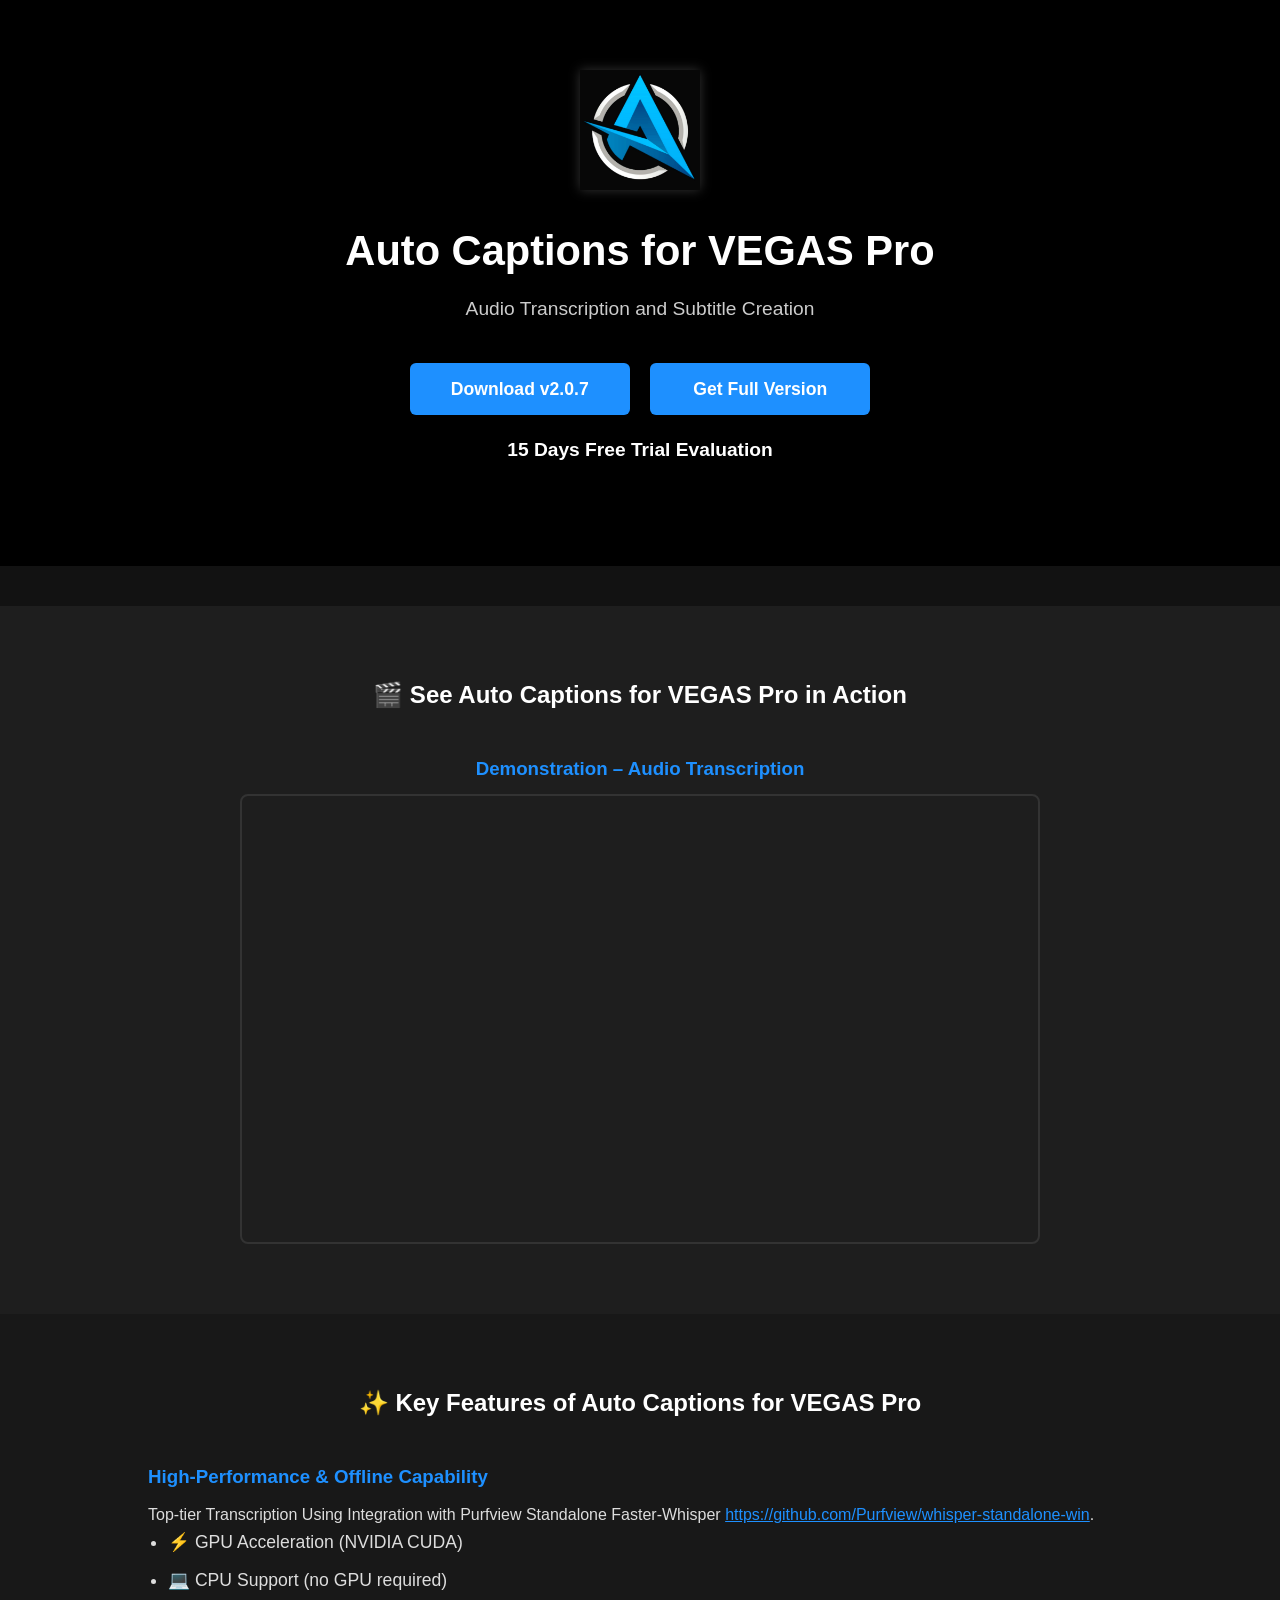
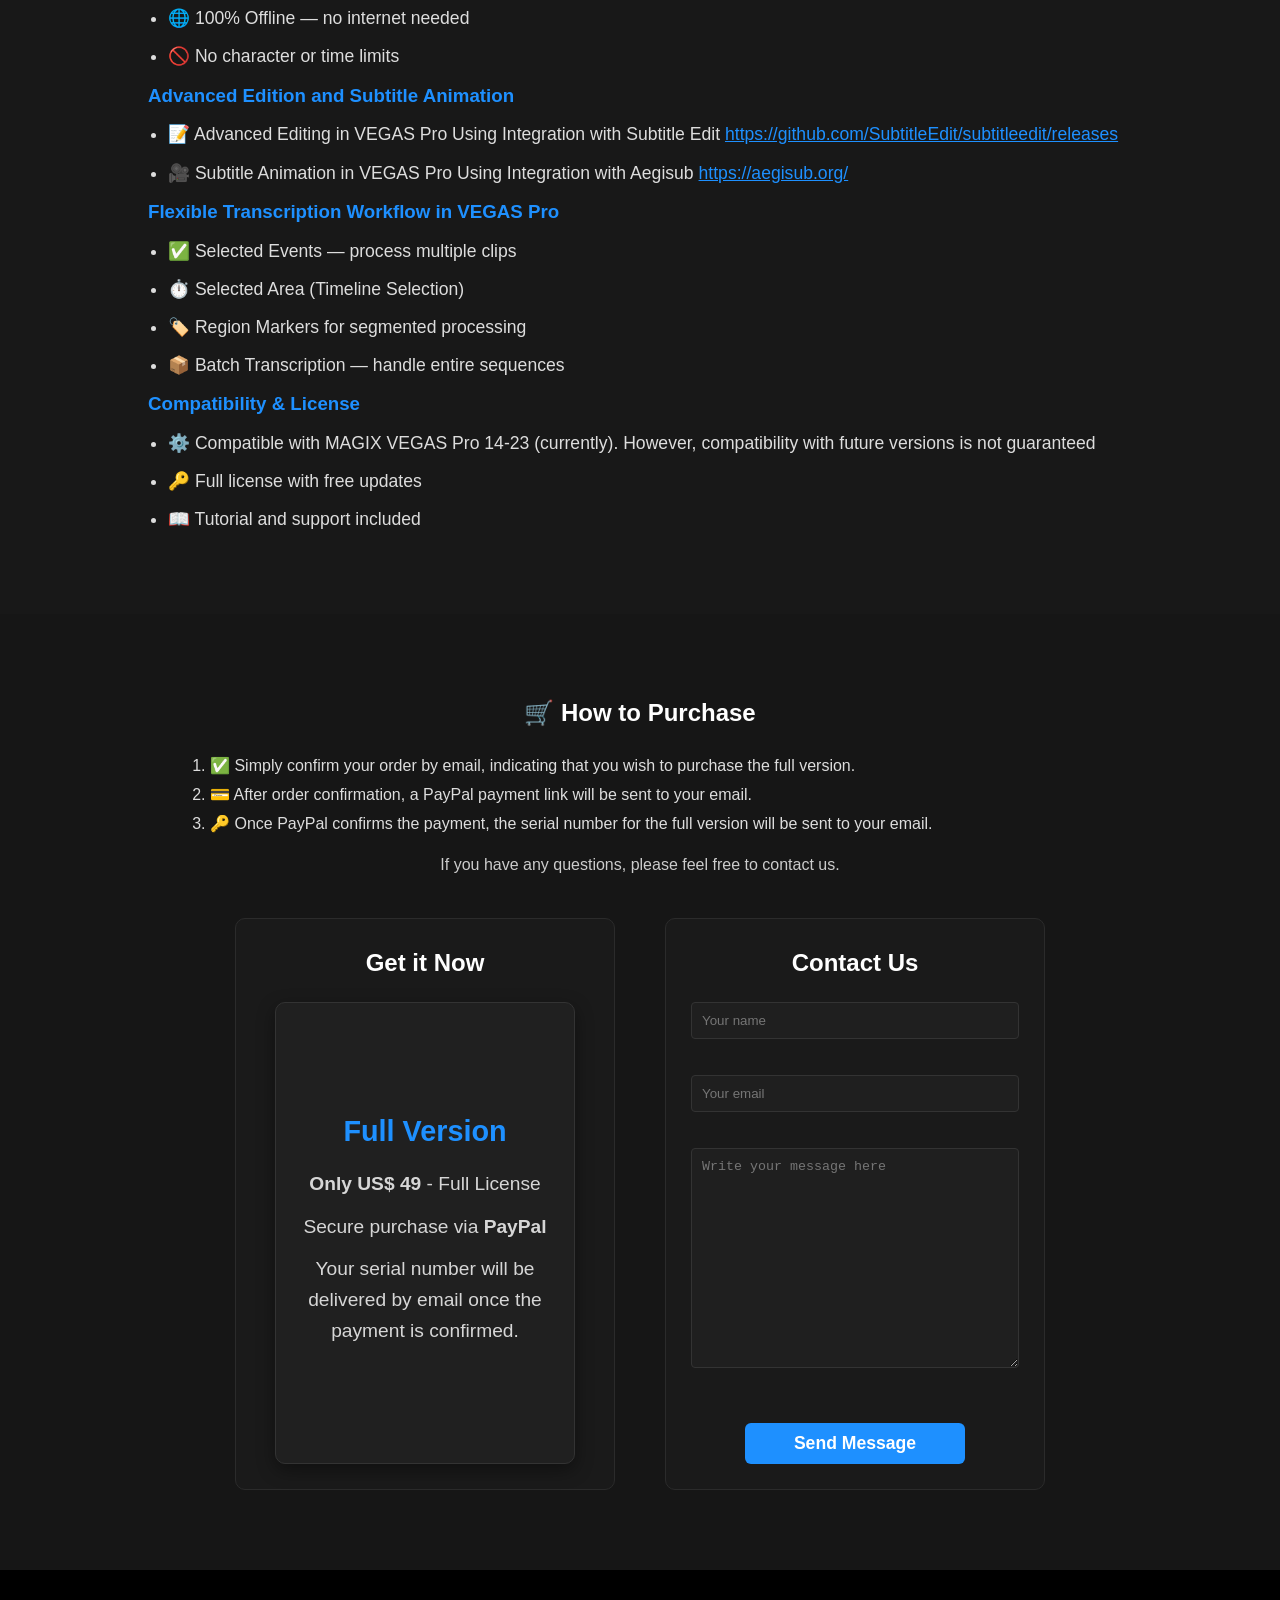
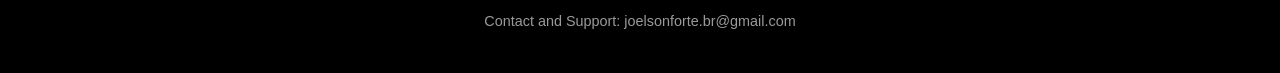
<file: index.html>
<!DOCTYPE html>
<html lang="en">
<head>
  <meta charset="UTF-8" />
  <meta name="viewport" content="width=device-width, initial-scale=1.0" />
  <meta name="description" content="Auto Captions for VEGAS Pro - Audio Transcription and Subtitle Creation" />
  <meta name="keywords" content="VEGAS Pro, subtitles, captions, transcription, AI, Auto Captions, video editing" />
  <meta property="og:title" content="Auto Captions for VEGAS Pro – Automatic Subtitles Tool" />
  <meta property="og:description" content="Create professional subtitles automatically in VEGAS Pro. Free trial available." />
  <meta property="og:image" content="https://joelson-forte.github.io/Auto-Captions-for-Vegas/logo.png" />
  <meta property="og:type" content="website" />
  <title>Auto Captions for VEGAS Pro</title>
  <link rel="stylesheet" href="styles.css" />
  <style>
  
    /* === Base === */
    * { margin: 0; padding: 0; box-sizing: border-box; }
    body {
      font-family: Arial, sans-serif;
      background-color: #121212;
      color: #e0e0e0;
      line-height: 1.6;
    }
    .container { width: 80%; margin: 0 auto; padding: 20px; }

    /* === Hero === */
    #hero {
      background-color: #000;
      color: #fff;
      padding: 50px 0;
      text-align: center;
    }
    #hero img {
      width: 120px;
      margin-bottom: 20px;
      filter: drop-shadow(0 0 6px rgba(255,255,255,0.2));
    }
    #hero h1 { font-size: 2.6rem; margin-bottom: 10px; }
    #hero p { font-size: 1.2rem; color: #ccc; }

    .btn-group { margin-top: 25px; }
    .btn-primary {
      background-color: #1e90ff;
      color: #fff;
      padding: 12px 22px;
      text-decoration: none;
      border-radius: 6px;
      font-weight: bold;
      display: inline-block;
      margin: 8px;
      transition: background 0.3s ease;
      min-width: 220px;     /* 🔧 força mesmo tamanho */
      text-align: center;   /* 🔧 centraliza texto */
    }
    .btn-primary:hover { background-color: #0b60d1; }

    /* === Floating Button === */
    #floating-buy {
      position: fixed;
      bottom: 25px;
      right: 25px;
      z-index: 999;
      background-color: #1e90ff;
      color: #fff;
      padding: 12px 20px;
      border-radius: 50px;
      text-decoration: none;
      font-weight: bold;
      box-shadow: 0 4px 14px rgba(0,0,0,0.3);
      transition: background 0.3s ease;
    }
    #floating-buy:hover { background-color: #0b60d1; }

    /* === Demo === */
    #demo {
      text-align: center;
      margin-top: 40px;
      padding: 50px 0;
      background-color: #1e1e1e;
    }
    #demo h2 { color: #fff; margin-bottom: 30px; }
    #demo h3 { color: #1e90ff; margin-top: 40px; margin-bottom: 10px; }
    #demo iframe {
      width: 100%;
      max-width: 800px;
      height: 450px;
      margin: 0 auto;
      display: block;
      border-radius: 8px;
      border: 2px solid #333;
    }
    @media (max-width: 768px) {
      #demo iframe { height: 300px; }
      .container { width: 94%; }
    }

    /* === Features === */
    #auto-captions-features {
      background-color: #181818;
      padding: 50px 0;
    }
    #auto-captions-features h2 {
      text-align: center;
      margin-bottom: 40px;
      color: #fff;
    }
    #auto-captions-features h3 {
      color: #1e90ff;
      margin-bottom: 10px;
    }
    #auto-captions-features h4 { margin-top: 20px; color: #ccc; }
    #auto-captions-features p, #auto-captions-features li { color: #ddd; }
    #auto-captions-features ul {
      margin-left: 20px;
      list-style-type: disc;
    }
    #auto-captions-features li { margin-bottom: 10px; }

    /* === Purchase + Contact === */
    #purchase-contact {
      background-color: #161616;
      padding: 60px 0;
    }
    .how-to-purchase { margin-bottom: 40px; }
    .how-to-purchase h2 {
      text-align: center;
      color: #fff;
      margin-bottom: 20px;
    }
    .how-to-purchase ol {
      color: #ddd;
      max-width: 900px;
      margin: 0 auto;
      line-height: 1.8;
      padding-left: 20px;
    }
    .how-to-purchase p { text-align: center; color: #ccc; margin-top: 14px; }

    .side-by-side {
      display: flex;
      justify-content: center;
      align-items: stretch;
      gap: 50px;
      flex-wrap: wrap;
    }

    .pricing-box, .contact-box {
      background-color: #1a1a1a;
      border: 1px solid #2b2b2b;
      border-radius: 10px;
      padding: 25px;
      width: 380px;
      display: flex;
      flex-direction: column;
      justify-content: space-between;
    }

    .pricing-box h2, .contact-box h2 {
      text-align: center;
      color: #fff;
      margin-bottom: 20px;
    }

    .pricing-box {
      align-items: center;
      text-align: center;
    }

    .pricing-box .card {
      background-color: #202020;
      border: 1px solid #333;
      border-radius: 10px;
      padding: 25px;
      width: 100%;
      max-width: 300px;
      color: #e6e6e6;
      box-shadow: 0 6px 18px rgba(0,0,0,0.4);
      display: flex;
      flex-direction: column;
      justify-content: center;
      align-items: center;
      flex-grow: 1;
    }

    .pricing-box .card h3 { color: #1e90ff; margin-bottom: 15px; }
    .pricing-box .card p { color: #d6d6d6; margin-bottom: 12px; }

    .contact-box form {
      flex: 1;
      display: flex;
      flex-direction: column;
      justify-content: space-between;
    }
    .contact-box form input,
    .contact-box form textarea {
      width: 100%;
      background-color: #1f1f1f;
      color: #e6e6e6;
      padding: 10px;
      margin-bottom: 10px;
      border: 1px solid #333;
      border-radius: 4px;
      outline: none;
      transition: border-color 0.2s ease, box-shadow 0.2s ease;
    }
    .contact-box form input:focus,
    .contact-box form textarea:focus {
      border-color: #1e90ff;
      box-shadow: 0 0 0 3px rgba(30,144,255,0.08);
    }
    .contact-box form textarea { height: 220px; }
    .contact-box form button {
      display: block;
      margin: 20px auto 0 auto;
      background-color: #1e90ff;
      color: #fff;
      padding: 10px 18px;
      border: none;
      border-radius: 6px;
      cursor: pointer;
      transition: background 0.25s ease;
    }
    .contact-box form button:hover { background-color: #0b60d1; }

    /* === Footer === */
    footer {
      background-color: #000;
      color: #9a9a9a;
      padding: 20px 0;
      text-align: center;
      font-size: 0.9rem;
    }

    /* === LINK COLOR === */
    #auto-captions-features a {
      color: #1e90ff;
      text-decoration: underline;
    }
    
    #auto-captions-features a:hover {
      color: #63b3ff;  /* versão um pouco mais clara para hover */
    }
	
  </style>
  </head>
  <body>
  <!-- === HERO === -->
  <header id="hero">
    <div class="container">
      <img src="logo.png" alt="Auto Captions Logo">
      <h1>Auto Captions for VEGAS Pro</h1>
      <p>Audio Transcription and Subtitle Creation</p>
      <div class="btn-group">
        <a class="btn-primary" href="https://huggingface.co/datasets/Joelson-Forte/Auto-Captions-for-Vegas/resolve/main/Auto_Captions_v2.0.7_for_VEGAS_Pro.zip?download=true" target="_blank" rel="noopener noreferrer">
          Download v2.0.7
        </a>
        <a class="btn-primary" href="#purchase-contact">
          Get Full Version
        </a>
      </div>
      <p style="margin-top:12px; color:#ffffff; font-weight:bold;">15 Days Free Trial Evaluation</p>
    </div>
  </header>

  <!-- === DEMO === -->
  <section id="demo">
    <div class="container">
      <h2>🎬 See Auto Captions for VEGAS Pro in Action</h2>
      <h3>Demonstration – Audio Transcription</h3>
      <iframe src="https://www.youtube.com/embed/o_U74F-GnGE?si=MnO23SxFMTWvNwhv" frameborder="0" allowfullscreen></iframe>
    </div>
  </section>

  <!-- === FEATURES === -->
  <section id="auto-captions-features">
  <div class="container">
    <h2>✨ Key Features of Auto Captions for VEGAS Pro</h2>

    <div class="feature-block">
      <h3>High-Performance & Offline Capability</h3>
      <p>
        Top-tier Transcription Using Integration with Purfview Standalone Faster-Whisper
        <a href="https://github.com/Purfview/whisper-standalone-win" target="_blank">https://github.com/Purfview/whisper-standalone-win</a>.
      </p>
      <ul>
        <li>⚡ GPU Acceleration (NVIDIA CUDA)</li>
        <li>💻 CPU Support (no GPU required)</li>
        <li>🌐 100% Offline — no internet needed</li>
        <li>🚫 No character or time limits</li>
      </ul>
    </div>

    <div class="feature-block">
      <h3>Advanced Edition and Subtitle Animation</h3>
      <ul>
        <li>
          📝 Advanced Editing in VEGAS Pro Using Integration with Subtitle Edit
          <a href="https://github.com/SubtitleEdit/subtitleedit/releases" target="_blank">https://github.com/SubtitleEdit/subtitleedit/releases</a>
        </li>
        <li>
          🎥 Subtitle Animation in VEGAS Pro Using Integration with Aegisub
          <a href="https://aegisub.org/" target="_blank">https://aegisub.org/</a>
        </li>        
      </ul>
    </div>

    <div class="feature-block">
      <h3>Flexible Transcription Workflow in VEGAS Pro</h3>
      <ul>
        <li>✅ Selected Events — process multiple clips</li>
        <li>⏱️ Selected Area (Timeline Selection)</li>
        <li>🏷️ Region Markers for segmented processing</li>
        <li>📦 Batch Transcription — handle entire sequences</li>
      </ul>
    </div>

    <div class="feature-block">
      <h3>Compatibility & License</h3>
      <ul>
        <li>⚙️ Compatible with MAGIX VEGAS Pro 14-23 (currently). However, compatibility with future versions is not guaranteed</li>
        <li>🔑 Full license with free updates</li>
        <li>📖 Tutorial and support included</li>
      </ul>
    </div>

  </div>
  </section>

  <!-- === PURCHASE & CONTACT === -->
  <section id="purchase-contact">
    <div class="container">
      <div class="how-to-purchase">
        <h2>🛒 How to Purchase</h2>
        <ol>
          <li>✅ Simply confirm your order by email, indicating that you wish to purchase the full version.</li>
          <li>💳 After order confirmation, a PayPal payment link will be sent to your email.</li>
          <li>🔑 Once PayPal confirms the payment, the serial number for the full version will be sent to your email.</li>
        </ol>
        <p>If you have any questions, please feel free to contact us.</p>
      </div>

      <div class="side-by-side">
        <div class="pricing-box">
          <h2>Get it Now</h2>
          <div class="card">
            <h3>Full Version</h3>
            <p><strong>Only US$ 49</strong> - Full License</p>
            <p>Secure purchase via <strong>PayPal</strong> </p>
            <p>Your serial number will be delivered by email once the payment is confirmed.</p>
          </div>
        </div>

        <div class="contact-box" id="contact">
          <h2>Contact Us</h2>
          <form action="https://formspree.io/f/xvgagnja" method="POST">
            <input type="hidden" name="_captcha" value="false">
            <input type="hidden" name="_subject" value="Auto Captions for VEGAS Pro Purchase/Support">
            <input type="text" name="name" placeholder="Your name" required><br>
            <input type="email" name="email" placeholder="Your email" required><br>
            <textarea name="message" placeholder="Write your message here" rows="10"></textarea><br>
            <button type="submit" class="btn-primary">Send Message</button>
          </form>
        </div>
      </div>
    </div>
  </section>

  <footer>
    <div class="container">
      <p>Contact and Support: joelsonforte.br@gmail.com</p>
    </div>
  </footer>

  <!-- Floating Buy Button -->
  <!--
  <a href="#purchase-contact" id="floating-buy">💳 Buy Now</a>
</body>
</html>
  -->
</file>
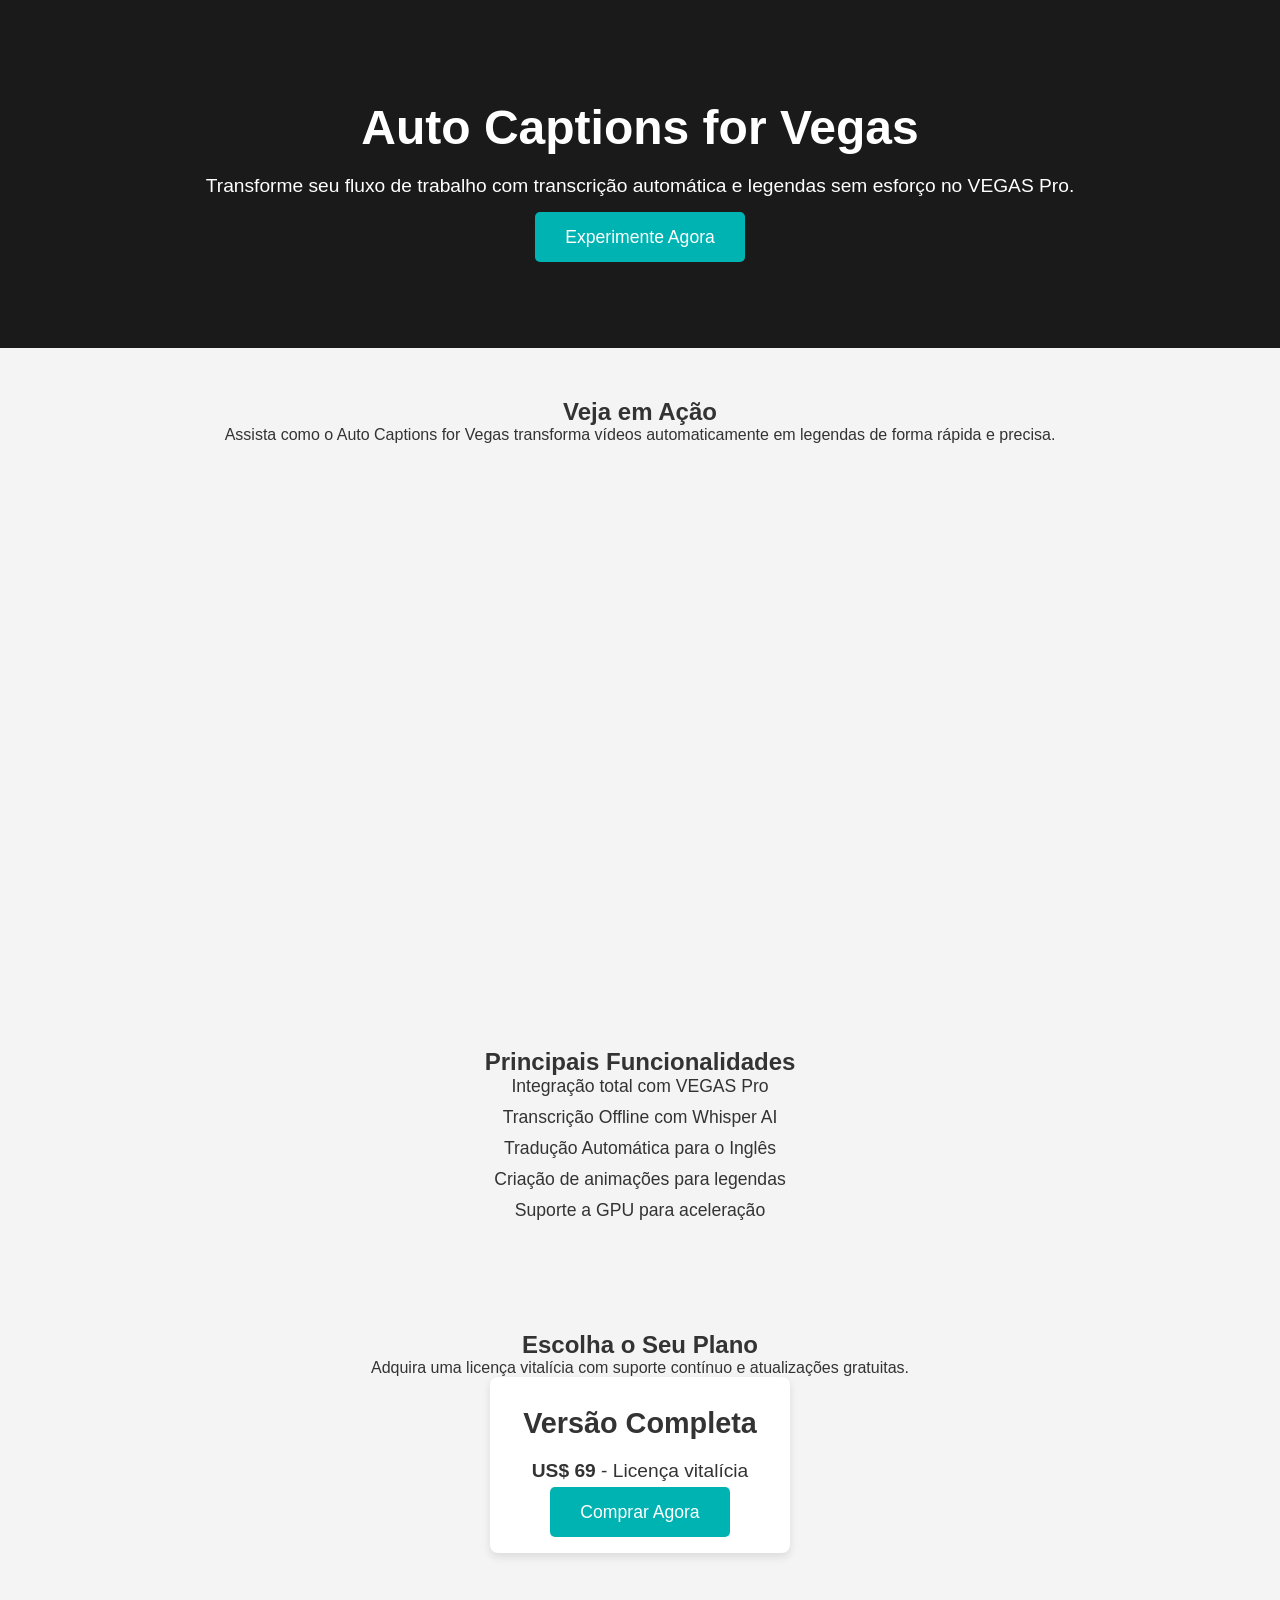
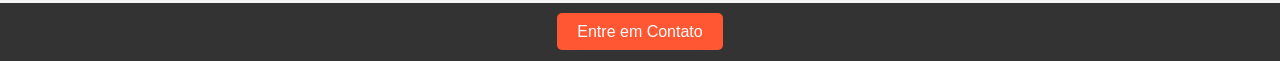
<file: Site.html>
<!DOCTYPE html>
<html lang="pt-br">
<head>
    <meta charset="UTF-8">
    <meta name="viewport" content="width=device-width, initial-scale=1.0">
    <meta name="description" content="Auto Captions for Vegas - Transcrição automática e legendas no Vegas Pro.">
    <title>Auto Captions for Vegas</title>
    <link rel="stylesheet" href="styles.css">
</head>
<body>
    <!-- Hero Section -->
    <header id="hero">
        <div class="container">
            <h1>Auto Captions for Vegas</h1>
            <p>Transforme seu fluxo de trabalho com transcrição automática e legendas sem esforço no VEGAS Pro.</p>
            <a href="#comprar" class="btn-primary">Experimente Agora</a>
        </div>
    </header>

    <!-- Demonstração -->
    <section id="demo">
        <div class="container">
            <h2>Veja em Ação</h2>
            <p>Assista como o Auto Captions for Vegas transforma vídeos automaticamente em legendas de forma rápida e precisa.</p>
            <iframe width="100%" height="500" src="https://www.youtube.com/embed/EXEMPLO" frameborder="0" allow="accelerometer; autoplay; encrypted-media; gyroscope; picture-in-picture" allowfullscreen></iframe>
        </div>
    </section>

    <!-- Funcionalidades -->
    <section id="features">
        <div class="container">
            <h2>Principais Funcionalidades</h2>
            <ul>
                <li>Integração total com VEGAS Pro</li>
                <li>Transcrição Offline com Whisper AI</li>
                <li>Tradução Automática para o Inglês</li>
                <li>Criação de animações para legendas</li>
                <li>Suporte a GPU para aceleração</li>
            </ul>
        </div>
    </section>

    <!-- Preço -->
    <section id="pricing">
        <div class="container">
            <h2>Escolha o Seu Plano</h2>
            <p>Adquira uma licença vitalícia com suporte contínuo e atualizações gratuitas.</p>
            <div class="pricing-cards">
                <div class="card">
                    <h3>Versão Completa</h3>
                    <p><strong>US$ 69</strong> - Licença vitalícia</p>
                    <a href="https://www.paypal.com" class="btn-primary">Comprar Agora</a>
                </div>
            </div>
        </div>
    </section>

    <!-- Call to Action Final -->
    <footer>
        <div class="container">
            <a href="mailto:joelsonforte.br@gmail.com" class="btn-secondary">Entre em Contato</a>
        </div>
    </footer>
</body>
</html>
</file>
<file: styles.css>
/* Reset básico */
* {
    margin: 0;
    padding: 0;
    box-sizing: border-box;
}

/* Corpo da página */
body {
    font-family: Arial, sans-serif;
    background-color: #f4f4f4;
    color: #333;
}

/* Hero Section */
#hero {
    background-color: #1a1a1a;
    color: #fff;
    padding: 100px 0;
    text-align: center;
}

#hero h1 {
    font-size: 3rem;
    margin-bottom: 20px;
}

#hero p {
    font-size: 1.2rem;
    margin-bottom: 30px;
}

.btn-primary {
    background-color: #00b3b3;
    color: #fff;
    padding: 15px 30px;
    text-decoration: none;
    font-size: 1.1rem;
    border-radius: 5px;
}

#demo, #features, #pricing {
    padding: 50px 0;
    text-align: center;
}

/* Demonstração */
iframe {
    border: none;
}

/* Funcionalidades */
ul {
    list-style-type: none;
    padding: 0;
}

ul li {
    font-size: 1.1rem;
    margin-bottom: 10px;
}

/* Cards de Preço */
.pricing-cards {
    display: flex;
    justify-content: center;
    gap: 20px;
}

.card {
    background-color: #fff;
    padding: 30px;
    width: 300px;
    border-radius: 8px;
    box-shadow: 0 4px 8px rgba(0, 0, 0, 0.1);
}

.card h3 {
    font-size: 1.8rem;
    margin-bottom: 20px;
}

.card p {
    font-size: 1.2rem;
    margin-bottom: 20px;
}

footer {
    background-color: #333;
    padding: 20px;
    text-align: center;
}

footer .btn-secondary {
    background-color: #ff5733;
    color: #fff;
    padding: 10px 20px;
    text-decoration: none;
    border-radius: 5px;
}
</file>
